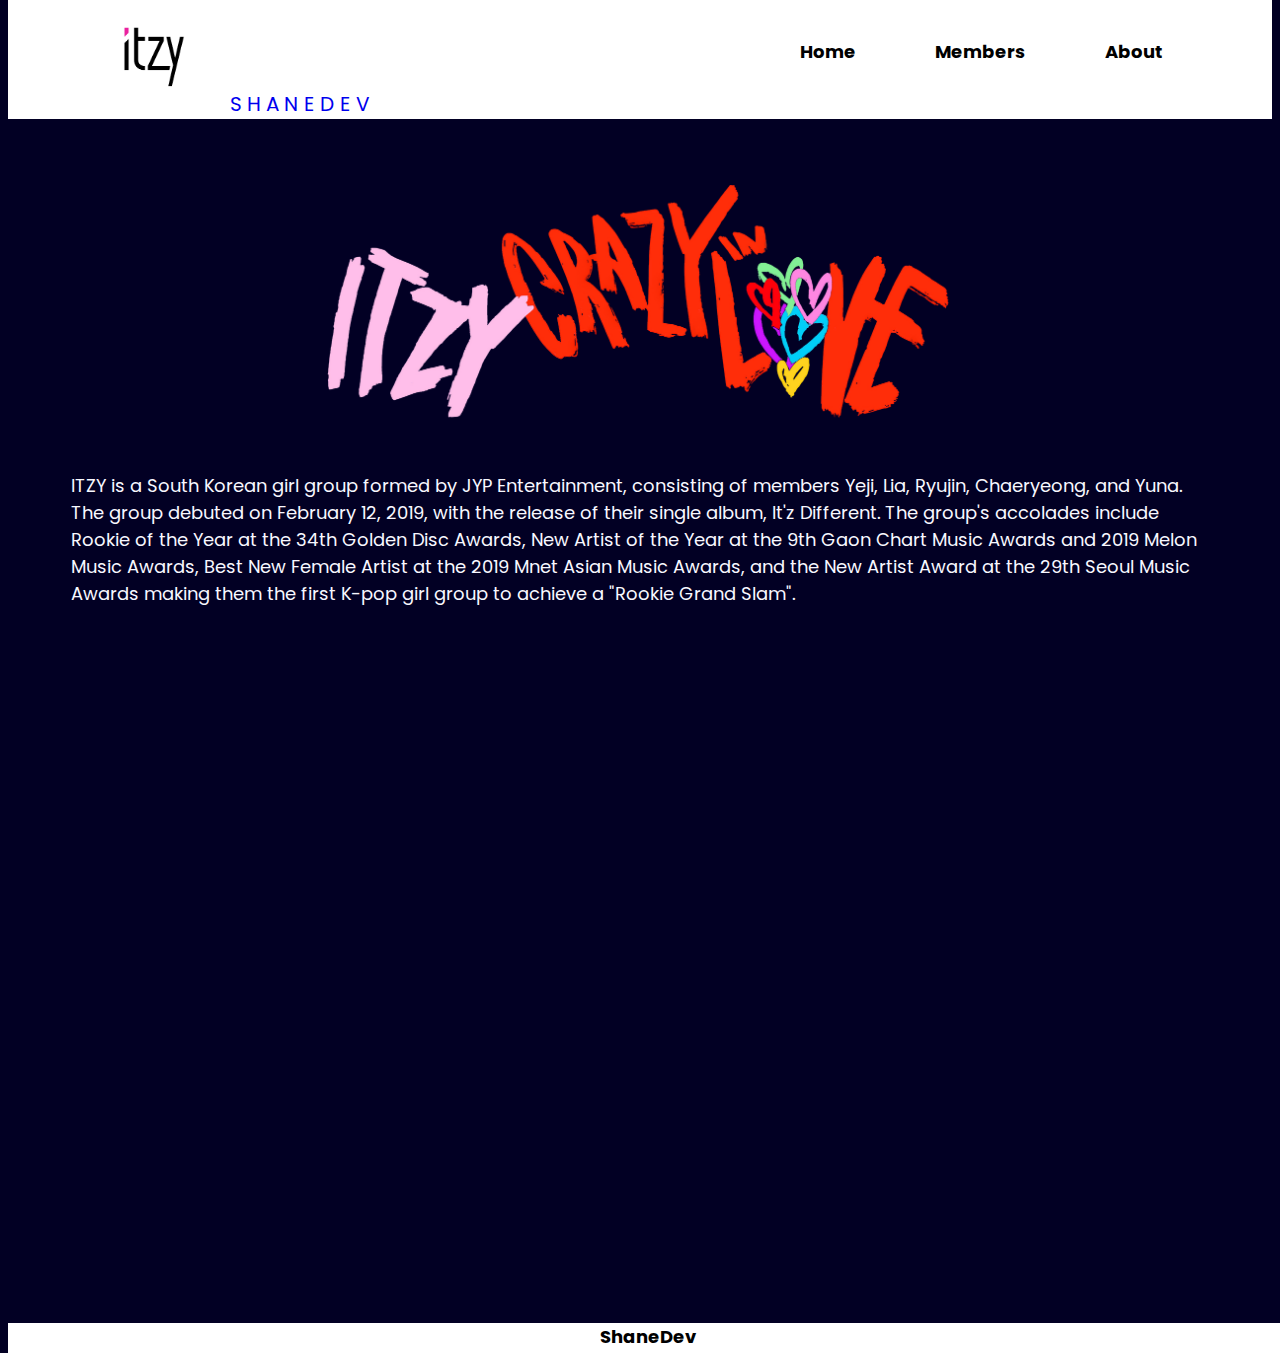
<file: index.html>
<!DOCTYPE html>
<html>
<head>
	<meta charset="utf-8">
	<meta name="viewport" content="width=device-width, initial-scale=1">
	<link rel="stylesheet" type="text/css" href="css/index.css">
	<link rel="stylesheet" type="text/css" href="css/nav.css">
	<link href="https://fonts.googleapis.com/css2?family=Poppins:wght@300&display=swap" rel="stylesheet">
	<link href="https://cdn.jsdelivr.net/npm/bootstrap@5.1.3/dist/css/bootstrap.min.css" rel="stylesheet" integrity="sha384-1BmE4kWBq78iYhFldvKuhfTAU6auU8tT94WrHftjDbrCEXSU1oBoqyl2QvZ6jIW3" crossorigin="anonymous">
	<script src="https://cdn.jsdelivr.net/npm/bootstrap@5.1.3/dist/js/bootstrap.bundle.min.js" integrity="sha384-ka7Sk0Gln4gmtz2MlQnikT1wXgYsOg+OMhuP+IlRH9sENBO0LRn5q+8nbTov4+1p" crossorigin="anonymous"></script>
	<link rel="shortcut icon" type="image/jpg" href="images/favi.png"/>
	<title>ITZY</title>
</head>

<body>

<nav>

		<div class="logo">

			<a href="index.html" style="text-decoration: none;"><img src="images/itzy.png">ShaneDev</a>
		</div>
		<ul class="nav-links">
			<li><a href="index.html">Home</a></li>
			<li><a href="members.html">Members</a></li>
			<li><a href="about.html">About</a></li>
		</ul>
		<div class="burger">
			<div class="line-1"></div>
			<div class="line-2"></div>
			<div class="line-3"></div>
		</div>
	</nav>

		<div class="frontp">
		<img src="images/krazy.png">
			</div>

	<div class="frontp2">
	<p>ITZY is a South Korean girl group formed by JYP Entertainment, consisting of members Yeji, Lia, Ryujin, Chaeryeong, and Yuna. The group debuted on February 12, 2019, with the release of their single album, It'z Different. The group's accolades include Rookie of the Year at the 34th Golden Disc Awards, New Artist of the Year at the 9th Gaon Chart Music Awards and 2019 Melon Music Awards, Best New Female Artist at the 2019 Mnet Asian Music Awards, and the New Artist Award at the 29th Seoul Music Awards making them the first K-pop girl group to achieve a "Rookie Grand Slam".</p>	
		</div>

	<iframe src="https://www.youtube.com/embed/MjCZfZfucEc" title="YouTube video player" frameborder="0" allow="accelerometer; autoplay; clipboard-write; encrypted-media; gyroscope; picture-in-picture" allowfullscreen></iframe>


		<footer>
			<p>ShaneDev</p>
		</footer>
		
	<script src="js/nav.js"></script>
</body>
</html>
</file>
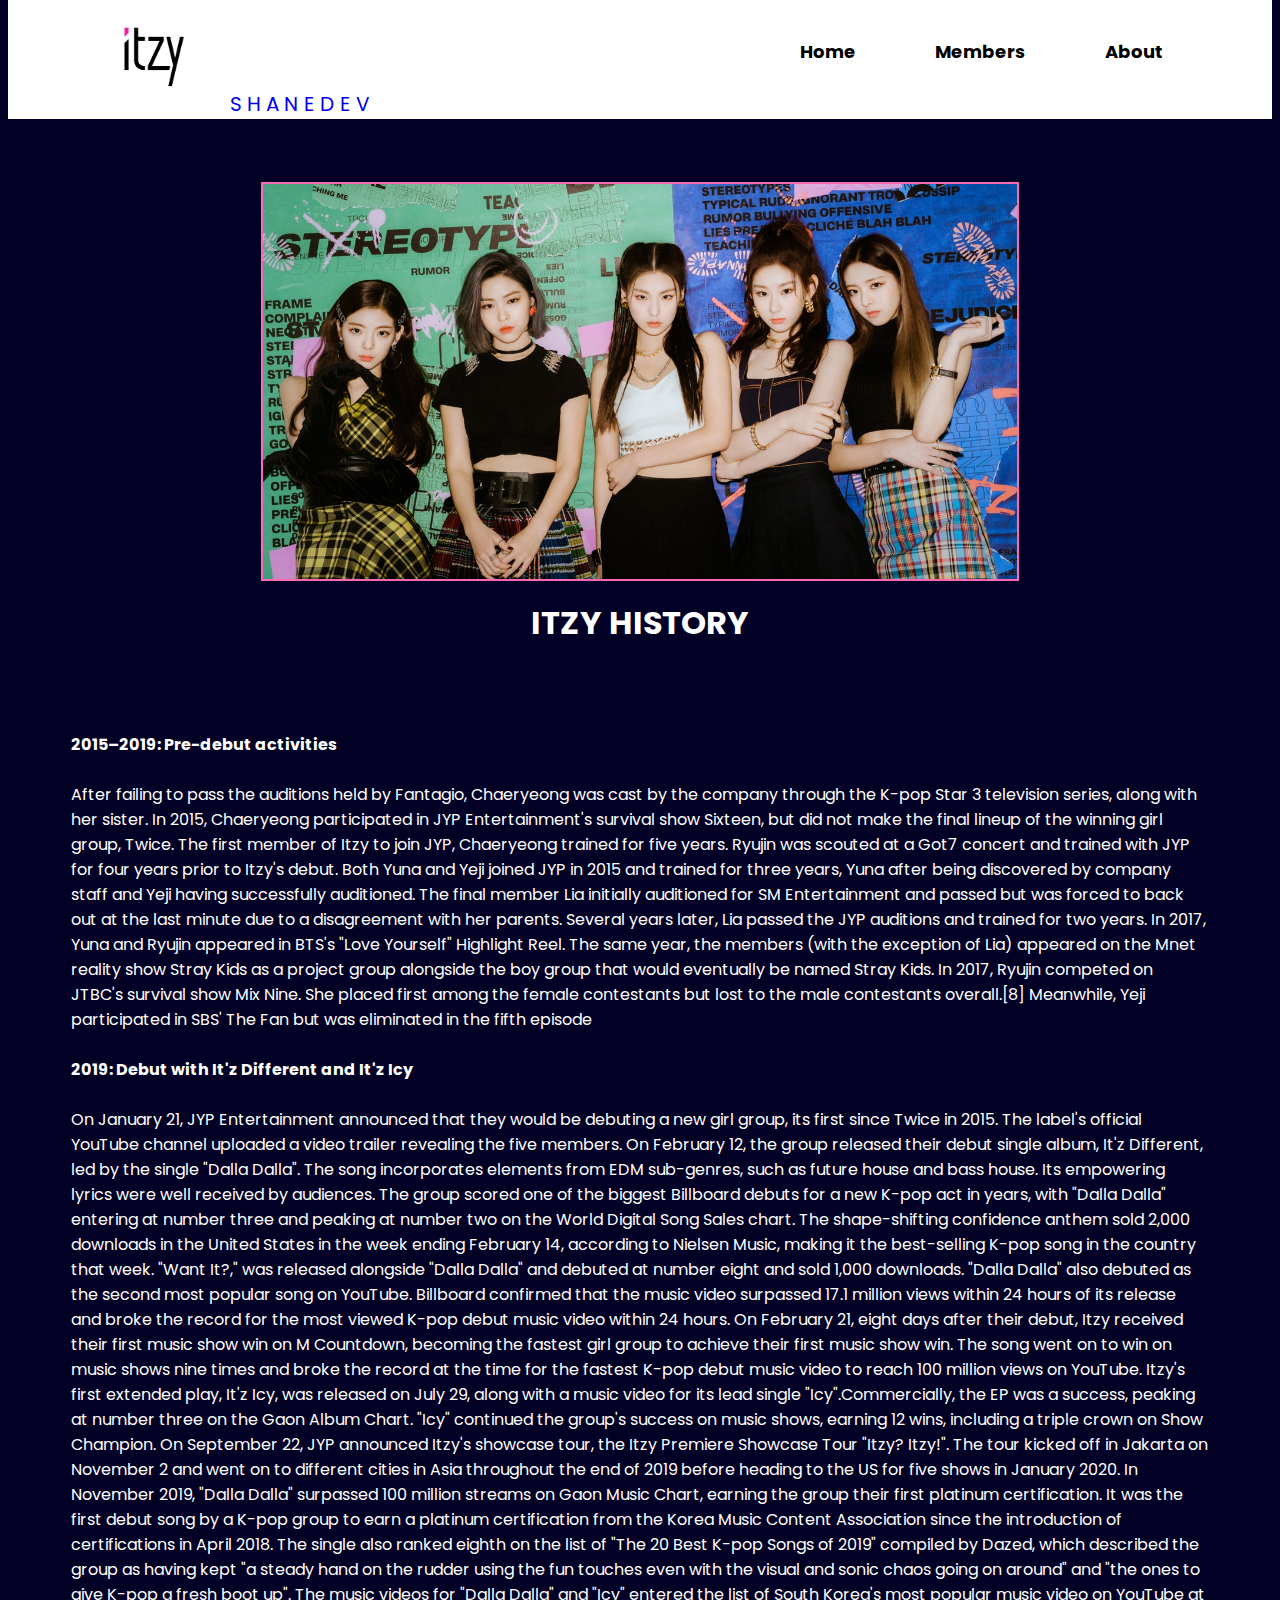
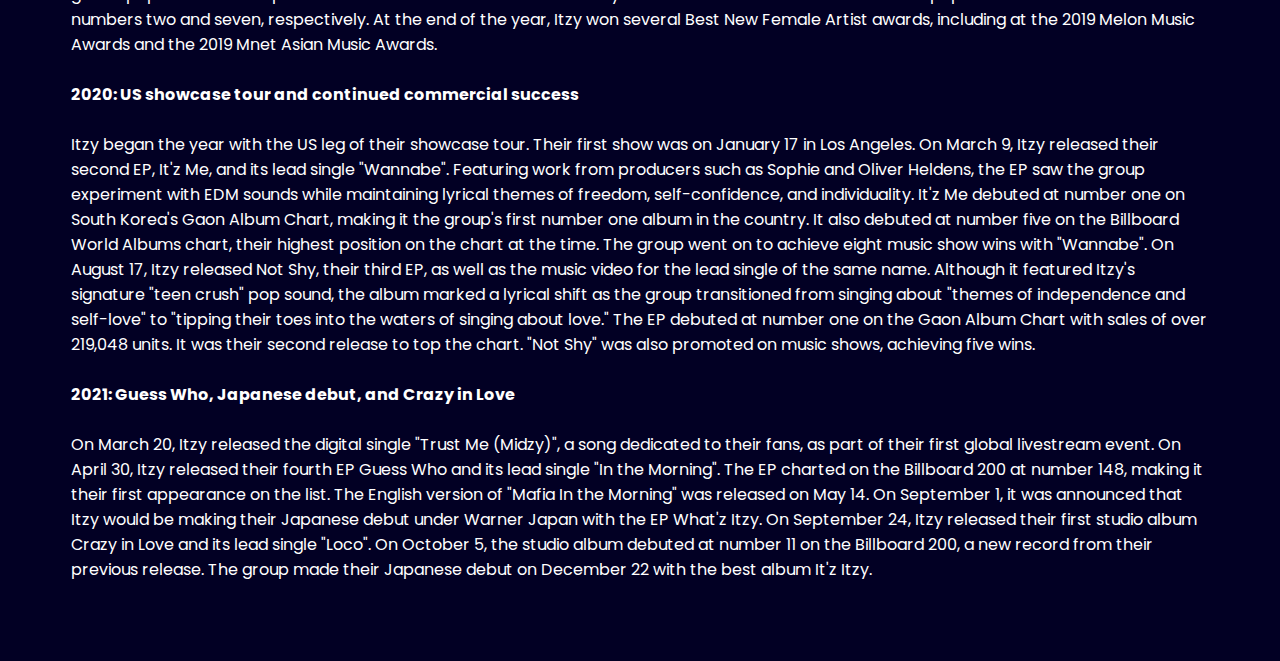
<file: about.html>
<!DOCTYPE html>
<html>
<head>
	<meta charset="utf-8">
	<meta name="viewport" content="width=device-width, initial-scale=1">
	<link rel="stylesheet" type="text/css" href="css/about.css">
	<link rel="stylesheet" type="text/css" href="css/nav.css">
	<link href="https://fonts.googleapis.com/css2?family=Poppins:wght@300&display=swap" rel="stylesheet">
	<link href="https://cdn.jsdelivr.net/npm/bootstrap@5.1.3/dist/css/bootstrap.min.css" rel="stylesheet" integrity="sha384-1BmE4kWBq78iYhFldvKuhfTAU6auU8tT94WrHftjDbrCEXSU1oBoqyl2QvZ6jIW3" crossorigin="anonymous">
	<script src="https://cdn.jsdelivr.net/npm/bootstrap@5.1.3/dist/js/bootstrap.bundle.min.js" integrity="sha384-ka7Sk0Gln4gmtz2MlQnikT1wXgYsOg+OMhuP+IlRH9sENBO0LRn5q+8nbTov4+1p" crossorigin="anonymous"></script>
	<link rel="shortcut icon" type="image/jpg" href="images/favi.png"/>
	<title>About</title>
</head>
<body>

<nav>
		<div class="logo">

			<a href="index.html" style="text-decoration: none;"><img src="images/itzy.png">ShaneDev</a>
		</div>
		<ul class="nav-links">
			<li><a href="index.html">Home</a></li>
			<li><a href="members.html">Members</a></li>
			<li><a href="about.html">About</a></li>
		</ul>
		<div class="burger">
			<div class="line-1"></div>
			<div class="line-2"></div>
			<div class="line-3"></div>
		</div>
	</nav>

	<div class="lastp">
	<img src="images/group.jpg"><br>
	<h1>ITZY HISTORY</h1>

	<p><strong>2015–2019: Pre-debut activities</strong><br><br>After failing to pass the auditions held by Fantagio, Chaeryeong was cast by the company through the K-pop Star 3 television series, along with her sister. In 2015, Chaeryeong participated in JYP Entertainment's survival show Sixteen, but did not make the final lineup of the winning girl group, Twice. The first member of Itzy to join JYP, Chaeryeong trained for five years. Ryujin was scouted at a Got7 concert and trained with JYP for four years prior to Itzy's debut. Both Yuna and Yeji joined JYP in 2015 and trained for three years, Yuna after being discovered by company staff and Yeji having successfully auditioned. The final member Lia initially auditioned for SM Entertainment and passed but was forced to back out at the last minute due to a disagreement with her parents. Several years later, Lia passed the JYP auditions and trained for two years.

	In 2017, Yuna and Ryujin appeared in BTS's "Love Yourself" Highlight Reel. The same year, the members (with the exception of Lia) appeared on the Mnet reality show Stray Kids as a project group alongside the boy group that would eventually be named Stray Kids.

	In 2017, Ryujin competed on JTBC's survival show Mix Nine. She placed first among the female contestants but lost to the male contestants overall.[8] Meanwhile, Yeji participated in SBS' The Fan but was eliminated in the fifth episode<br><br>

	<strong>2019: Debut with It'z Different and It'z Icy</strong><br><br>
	On January 21, JYP Entertainment announced that they would be debuting a new girl group, its first since Twice in 2015. The label's official YouTube channel uploaded a video trailer revealing the five members.

	On February 12, the group released their debut single album, It'z Different, led by the single "Dalla Dalla". The song incorporates elements from EDM sub-genres, such as future house and bass house. Its empowering lyrics were well received by audiences. The group scored one of the biggest Billboard debuts for a new K-pop act in years, with "Dalla Dalla" entering at number three and peaking at number two on the World Digital Song Sales chart. The shape-shifting confidence anthem sold 2,000 downloads in the United States in the week ending February 14, according to Nielsen Music, making it the best-selling K-pop song in the country that week. "Want It?," was released alongside "Dalla Dalla" and debuted at number eight and sold 1,000 downloads. "Dalla Dalla" also debuted as the second most popular song on YouTube.

	Billboard confirmed that the music video surpassed 17.1 million views within 24 hours of its release and broke the record for the most viewed K-pop debut music video within 24 hours. On February 21, eight days after their debut, Itzy received their first music show win on M Countdown, becoming the fastest girl group to achieve their first music show win. The song went on to win on music shows nine times and broke the record at the time for the fastest K-pop debut music video to reach 100 million views on YouTube.

	Itzy's first extended play, It'z Icy, was released on July 29, along with a music video for its lead single "Icy".Commercially, the EP was a success, peaking at number three on the Gaon Album Chart. "Icy" continued the group's success on music shows, earning 12 wins, including a triple crown on Show Champion. On September 22, JYP announced Itzy's showcase tour, the Itzy Premiere Showcase Tour "Itzy? Itzy!". The tour kicked off in Jakarta on November 2 and went on to different cities in Asia throughout the end of 2019 before heading to the US for five shows in January 2020.

	In November 2019, "Dalla Dalla" surpassed 100 million streams on Gaon Music Chart, earning the group their first platinum certification. It was the first debut song by a K-pop group to earn a platinum certification from the Korea Music Content Association since the introduction of certifications in April 2018. The single also ranked eighth on the list of "The 20 Best K-pop Songs of 2019" compiled by Dazed, which described the group as having kept "a steady hand on the rudder using the fun touches even with the visual and sonic chaos going on around" and "the ones to give K-pop a fresh boot up". The music videos for "Dalla Dalla" and "Icy" entered the list of South Korea's most popular music video on YouTube at numbers two and seven, respectively. At the end of the year, Itzy won several Best New Female Artist awards, including at the 2019 Melon Music Awards and the 2019 Mnet Asian Music Awards.<br><br>

	<strong>2020: US showcase tour and continued commercial success</strong><br><br>
	Itzy began the year with the US leg of their showcase tour. Their first show was on January 17 in Los Angeles.

	On March 9, Itzy released their second EP, It'z Me, and its lead single "Wannabe". Featuring work from producers such as Sophie and Oliver Heldens, the EP saw the group experiment with EDM sounds while maintaining lyrical themes of freedom, self-confidence, and individuality. It'z Me debuted at number one on South Korea's Gaon Album Chart, making it the group's first number one album in the country. It also debuted at number five on the Billboard World Albums chart, their highest position on the chart at the time. The group went on to achieve eight music show wins with "Wannabe".

	On August 17, Itzy released Not Shy, their third EP, as well as the music video for the lead single of the same name. Although it featured Itzy's signature "teen crush" pop sound, the album marked a lyrical shift as the group transitioned from singing about "themes of independence and self-love" to "tipping their toes into the waters of singing about love." The EP debuted at number one on the Gaon Album Chart with sales of over 219,048 units. It was their second release to top the chart. "Not Shy" was also promoted on music shows, achieving five wins.
	<br><br>

	<strong>2021: Guess Who, Japanese debut, and Crazy in Love</strong><br><br>
	On March 20, Itzy released the digital single "Trust Me (Midzy)", a song dedicated to their fans, as part of their first global livestream event.

	On April 30, Itzy released their fourth EP Guess Who and its lead single "In the Morning". The EP charted on the Billboard 200 at number 148, making it their first appearance on the list. The English version of "Mafia In the Morning" was released on May 14.

	On September 1, it was announced that Itzy would be making their Japanese debut under Warner Japan with the EP What'z Itzy.

	On September 24, Itzy released their first studio album Crazy in Love and its lead single "Loco". On October 5, the studio album debuted at number 11 on the Billboard 200, a new record from their previous release.

	The group made their Japanese debut on December 22 with the best album It'z Itzy.</p>
	</div>

	<script src="js/nav.js"></script>
</body>
</html>
</file>
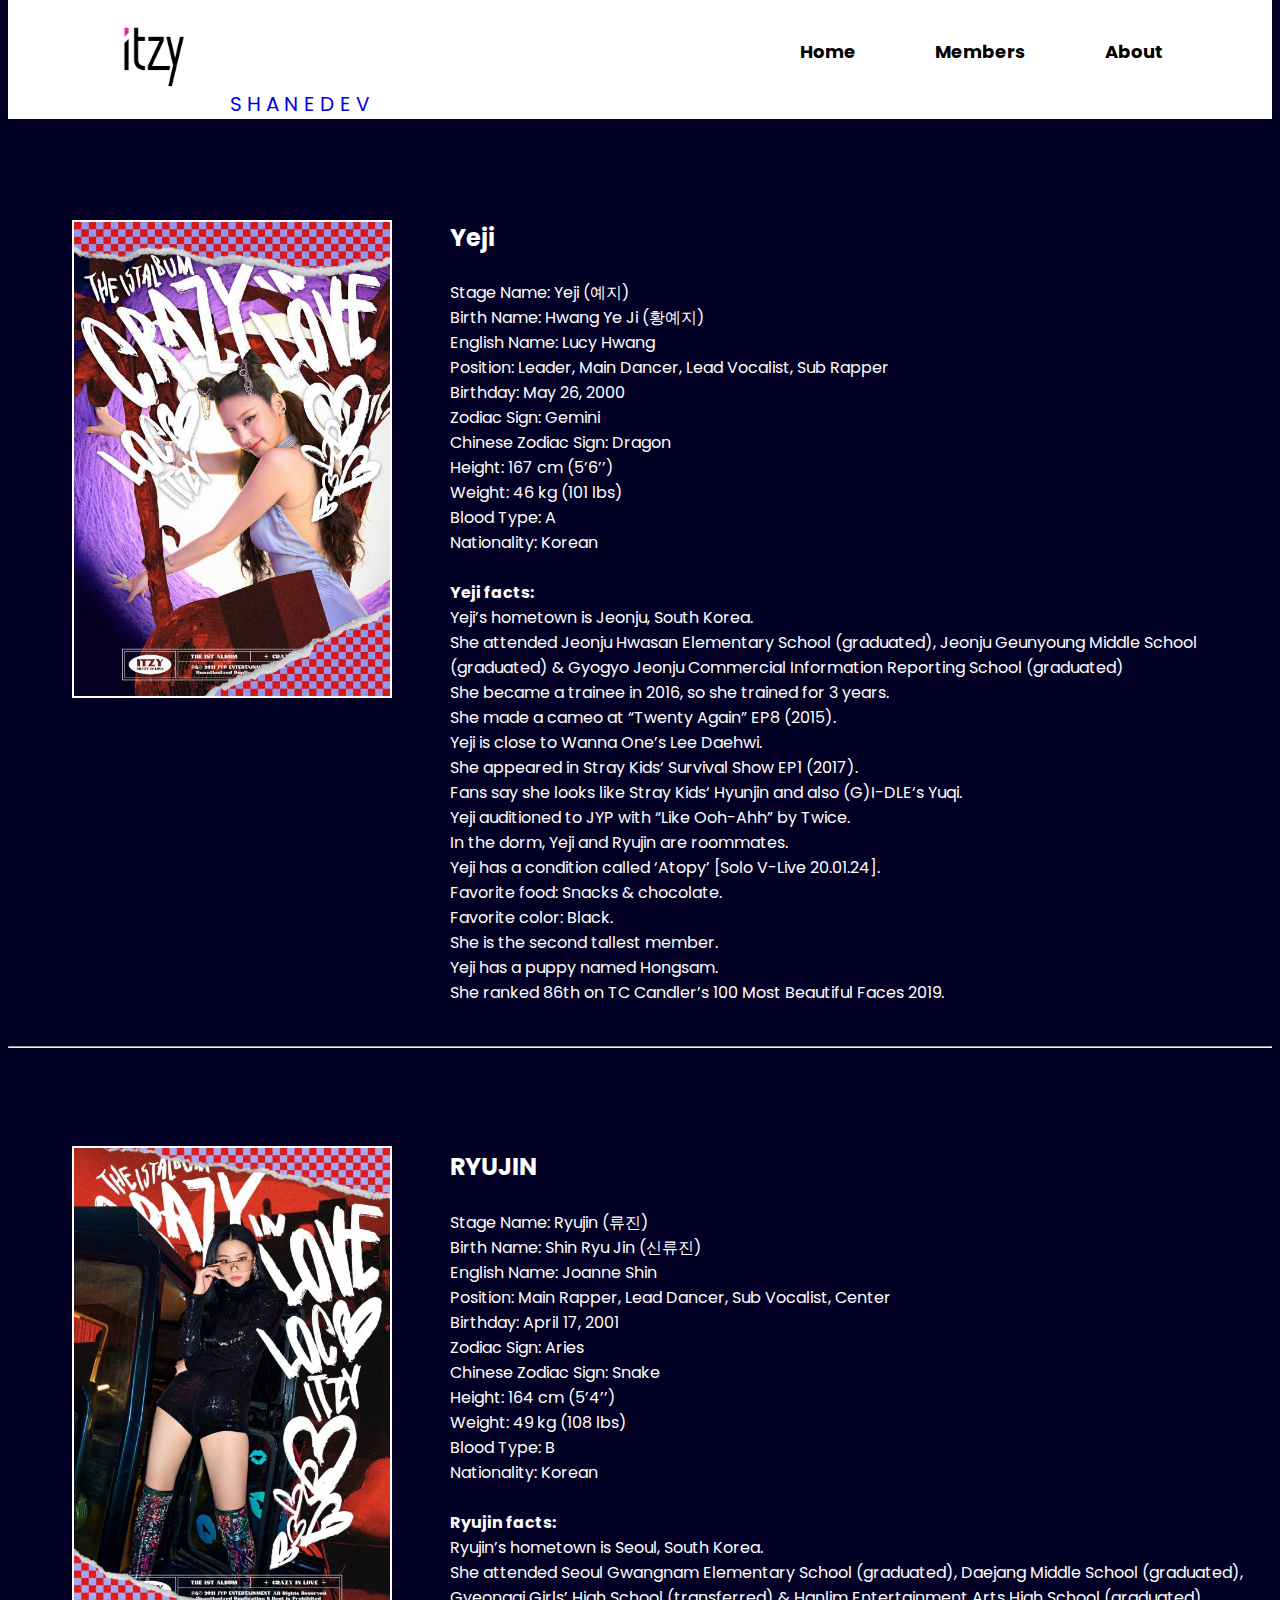
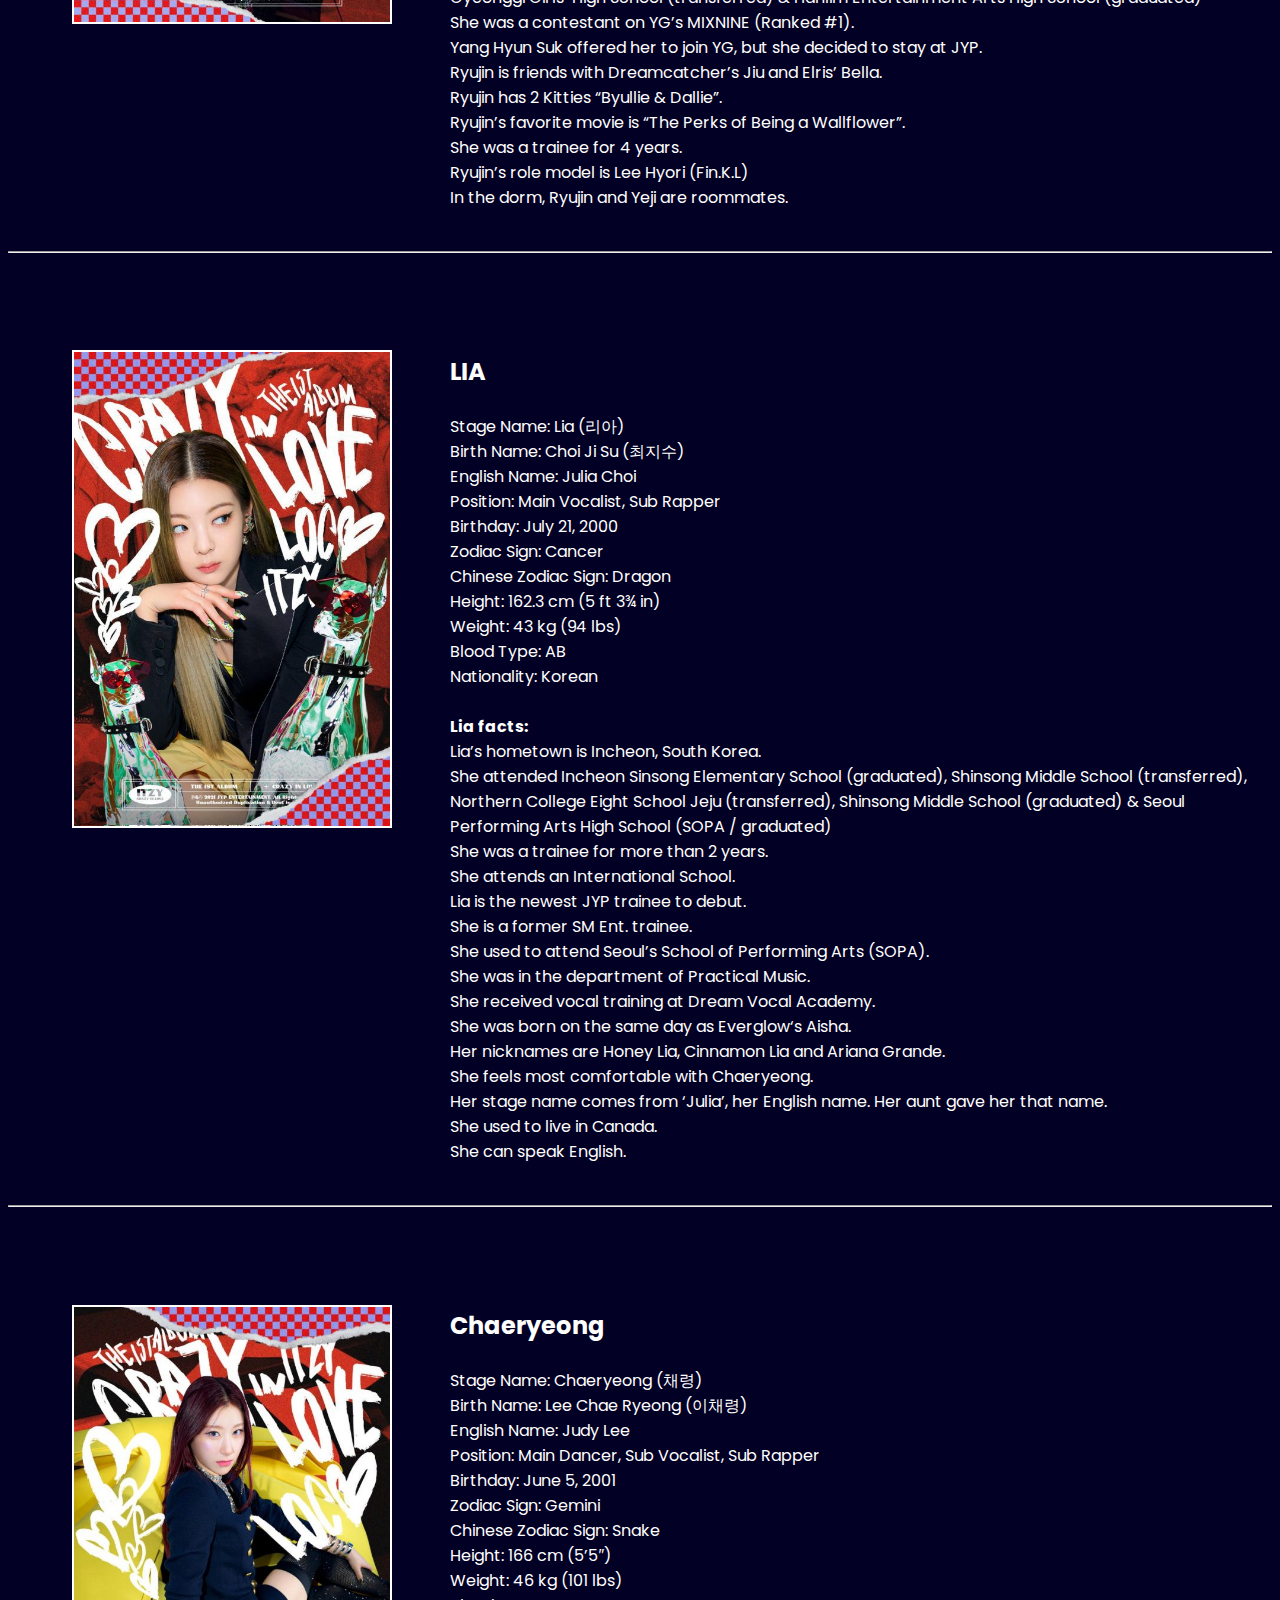
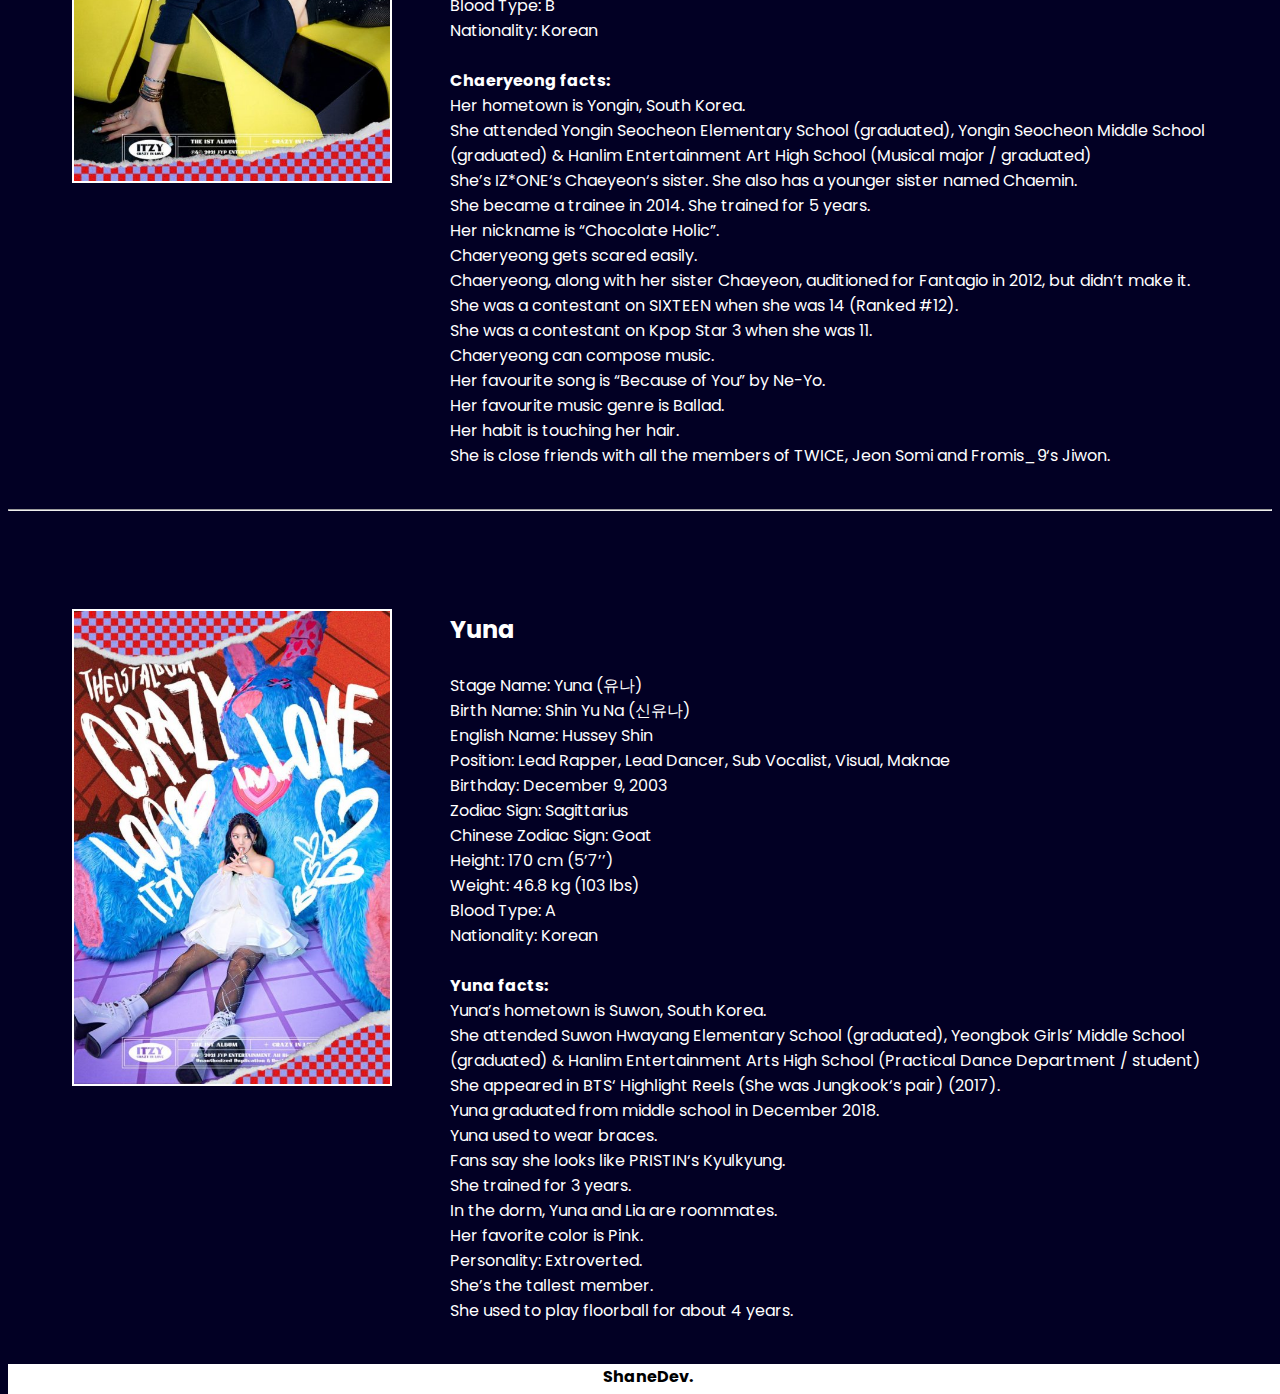
<file: members.html>
<!DOCTYPE html>
<html>
<head>
	<meta charset="utf-8">
	<meta name="viewport" content="width=device-width, initial-scale=1">
	<link rel="stylesheet" type="text/css" href="css/nav.css">
	<link rel="stylesheet" type="text/css" href="css/members.css">
	<link href="https://fonts.googleapis.com/css2?family=Poppins:wght@300&display=swap" rel="stylesheet">
	<link href="https://cdn.jsdelivr.net/npm/bootstrap@5.1.3/dist/css/bootstrap.min.css" rel="stylesheet" integrity="sha384-1BmE4kWBq78iYhFldvKuhfTAU6auU8tT94WrHftjDbrCEXSU1oBoqyl2QvZ6jIW3" crossorigin="anonymous">
	<script src="https://cdn.jsdelivr.net/npm/bootstrap@5.1.3/dist/js/bootstrap.bundle.min.js" integrity="sha384-ka7Sk0Gln4gmtz2MlQnikT1wXgYsOg+OMhuP+IlRH9sENBO0LRn5q+8nbTov4+1p" crossorigin="anonymous"></script>
	<link rel="shortcut icon" type="image/jpg" href="images/favi.png"/>
	<title>Members</title>
</head>
	<body>

<nav>
		<div class="logo">

			<a href="index.html" style="text-decoration: none;"><img src="images/itzy.png">ShaneDev</a>
		</div>
		<ul class="nav-links">
			<li><a href="index.html">Home</a></li>
			<li><a href="members.html">Members</a></li>
			<li><a href="about.html">About</a></li>
		</ul>
		<div class="burger">
			<div class="line-1"></div>
			<div class="line-2"></div>
			<div class="line-3"></div>
		</div>
	</nav>

	<div class="pic-1">

		<img src="images/yeji.jpg">

		<h2>Yeji</h2>
		<p> Stage Name: Yeji (예지)<br>
			Birth Name: Hwang Ye Ji (황예지)<br>
			English Name: Lucy Hwang<br>
			Position: Leader, Main Dancer, Lead Vocalist, Sub Rapper<br>
			Birthday: May 26, 2000<br>
			Zodiac Sign: Gemini<br>
			Chinese Zodiac Sign: Dragon<br>
			Height: 167 cm (5’6’’)<br>
			Weight: 46 kg (101 lbs)<br>
			Blood Type: A<br>
			Nationality: Korean<br><br>

		<strong>Yeji facts:</strong><br>
		Yeji’s hometown is Jeonju, South Korea.<br>
		She attended Jeonju Hwasan Elementary School (graduated), Jeonju Geunyoung Middle School (graduated) & Gyogyo Jeonju Commercial Information Reporting School (graduated)<br>
		She became a trainee in 2016, so she trained for 3 years.<br>
		She made a cameo at “Twenty Again” EP8 (2015).<br>
		Yeji is close to Wanna One’s Lee Daehwi.<br>
		She appeared in Stray Kids‘ Survival Show EP1 (2017).<br>
		Fans say she looks like Stray Kids‘ Hyunjin and also (G)I-DLE‘s Yuqi.<br>
		Yeji auditioned to JYP with “Like Ooh-Ahh” by Twice.<br>
		In the dorm, Yeji and Ryujin are roommates.<br>
		Yeji has a condition called ‘Atopy’ [Solo V-Live 20.01.24].<br>
		Favorite food: Snacks & chocolate.<br>
		Favorite color: Black.<br>
		She is the second tallest member.<br>
		Yeji has a puppy named Hongsam.<br>
		She ranked 86th on TC Candler’s 100 Most Beautiful Faces 2019.<br><br></p>
		<hr style="color: white;">


		<img src="images/ryujin.jpg" style="margin-top: 7%">
		<h2>RYUJIN</h2>
		<p>Stage Name: Ryujin (류진)<br>
		  Birth Name: Shin Ryu Jin (신류진)<br>
		  English Name: Joanne Shin<br>
		  Position: Main Rapper, Lead Dancer, Sub Vocalist, Center<br>
		  Birthday: April 17, 2001<br>
		  Zodiac Sign: Aries<br>
		  Chinese Zodiac Sign: Snake<br>
		  Height: 164 cm (5’4’’)<br>
		  Weight: 49 kg (108 lbs)<br>
		  Blood Type: B<br>
		  Nationality: Korean<br><br>

		<strong>Ryujin facts:</strong><br>
		Ryujin’s hometown is Seoul, South Korea.<br>
		She attended Seoul Gwangnam Elementary School (graduated), Daejang Middle School (graduated), Gyeonggi Girls’ High School (transferred) & Hanlim Entertainment Arts High School (graduated)<br>
		She was a contestant on YG’s MIXNINE (Ranked #1).<br>
		Yang Hyun Suk offered her to join YG, but she decided to stay at JYP.<br>
		Ryujin is friends with Dreamcatcher’s Jiu and Elris’ Bella.<br>
		Ryujin has 2 Kitties “Byullie & Dallie”.<br>
		Ryujin’s favorite movie is “The Perks of Being a Wallflower”.<br>
		She was a trainee for 4 years.<br>
		Ryujin’s role model is Lee Hyori (Fin.K.L)<br>
		In the dorm, Ryujin and Yeji are roommates.<br><br></p>
		<hr style="color: white;">

		<img src="images/lia.jpg" style="margin-top: 7%;">

		<h2>LIA</h2>
		<p>Stage Name: Lia (리아)<br>
		   Birth Name: Choi Ji Su (최지수)<br>
		   English Name: Julia Choi<br>
		   Position: Main Vocalist, Sub Rapper<br>
		   Birthday: July 21, 2000<br>
		   Zodiac Sign: Cancer<br>
		   Chinese Zodiac Sign: Dragon<br>
		   Height: 162.3 cm (5 ft 3¾ in)<br>
		   Weight: 43 kg (94 lbs)<br>
		   Blood Type: AB<br>
		   Nationality: Korean<br><br>

		<strong>Lia facts:</strong><br>
		Lia’s hometown is Incheon, South Korea.<br>
		She attended Incheon Sinsong Elementary School (graduated), Shinsong Middle School (transferred), Northern College Eight School Jeju (transferred), Shinsong Middle School (graduated) & Seoul Performing Arts High School (SOPA / graduated)<br>
		She was a trainee for more than 2 years.<br>
		She attends an International School.<br>
		Lia is the newest JYP trainee to debut.<br>
		She is a former SM Ent. trainee.<br>
		She used to attend Seoul’s School of Performing Arts (SOPA).<br> She was in the department of Practical Music.<br>
		She received vocal training at Dream Vocal Academy.<br>
		She was born on the same day as Everglow‘s Aisha.<br>
		Her nicknames are Honey Lia, Cinnamon Lia and Ariana Grande.<br>
		She feels most comfortable with Chaeryeong.<br>
		Her stage name comes from ‘Julia’, her English name. Her aunt gave her that name.<br>
		She used to live in Canada.<br>
		She can speak English.<br><br></p>
		<hr style="color: white;">

		<img src="images/chaeryeong.jpg" style="margin-top: 7%;">

		<h2>Chaeryeong</h2>
		<p>Stage Name: Chaeryeong (채령)<br>
		   Birth Name: Lee Chae Ryeong (이채령)<br>
		   English Name: Judy Lee<br>
		   Position: Main Dancer, Sub Vocalist, Sub Rapper<br>
		   Birthday: June 5, 2001<br>
		   Zodiac Sign: Gemini<br>
		   Chinese Zodiac Sign: Snake<br>
		   Height: 166 cm (5’5″)<br>
		   Weight: 46 kg (101 lbs)<br>
		   Blood Type: B<br>
		   Nationality: Korean<br><br>

		<strong>Chaeryeong facts:</strong><br>
		Her hometown is Yongin, South Korea.<br>
		She attended Yongin Seocheon Elementary School (graduated), Yongin Seocheon Middle School (graduated) & Hanlim Entertainment Art High School (Musical major / graduated)<br>
		She’s IZ*ONE‘s Chaeyeon‘s sister. She also has a younger sister named Chaemin.<br>
		She became a trainee in 2014. She trained for 5 years.<br>
		Her nickname is “Chocolate Holic”.<br>
		Chaeryeong gets scared easily.<br>
		Chaeryeong, along with her sister Chaeyeon, auditioned for Fantagio in 2012, but didn’t make it.<br>
		She was a contestant on SIXTEEN when she was 14 (Ranked #12).<br>
		She was a contestant on Kpop Star 3 when she was 11.<br>
		Chaeryeong can compose music.<br>
		Her favourite song is “Because of You” by Ne-Yo.<br>
		Her favourite music genre is Ballad.<br>
		Her habit is touching her hair.<br>
		She is close friends with all the members of TWICE, Jeon Somi and Fromis_9‘s Jiwon.<br><br></p>
		<hr style="color: white;">


		<img src="images/yuna.jpg" style="margin-top: 7%;">

		<h2>Yuna</h2>
		<p> Stage Name: Yuna (유나)<br>
			Birth Name: Shin Yu Na (신유나)<br>
			English Name: Hussey Shin<br>
			Position: Lead Rapper, Lead Dancer, Sub Vocalist, Visual, Maknae<br>
			Birthday: December 9, 2003<br>
			Zodiac Sign: Sagittarius<br>
			Chinese Zodiac Sign: Goat<br>
			Height: 170 cm (5’7’’)<br>
			Weight: 46.8 kg (103 lbs)<br>
			Blood Type: A<br>
			Nationality: Korean<br><br>

		<strong>Yuna facts:</strong><br>
			Yuna’s hometown is Suwon, South Korea.<br>
			She attended Suwon Hwayang Elementary School (graduated), Yeongbok Girls’ Middle School (graduated) & Hanlim Entertainment Arts High School (Practical Dance Department / student)<br>
			She appeared in BTS‘ Highlight Reels (She was Jungkook‘s pair) (2017).<br>
			Yuna graduated from middle school in December 2018.<br>
			Yuna used to wear braces.<br>
			Fans say she looks like PRISTIN‘s Kyulkyung.<br>
			She trained for 3 years.<br>
			In the dorm, Yuna and Lia are roommates.<br>
			Her favorite color is Pink.<br>
			Personality: Extroverted.<br>
			She’s the tallest member.<br>
			She used to play floorball for about 4 years.<br><br></p>
			
	</div>

		

		<footer>
			<p>ShaneDev.</p>
		</footer>

		<script src="js/nav.js"></script>


	</body>
</html>
</file>
<file: css/index.css>
body{
	background: linear-gradient(90deg, rgba(2,0,36,1) 100%, rgba(121,9,28,1) 100%, rgba(13,26,52,1) 100%);
	overflow-x: hidden;
  background-size: cover;
	color: white;
}

.intro{
	position: relative;
	text-align: center;
	margin-top: 30%;
}

.frontp img{
	display: block;
	margin: 0 auto;
	margin-top: 5%;
	width: 50%;
}

.frontp2{
	color: ghostwhite;
	font-family: 'Poppins', sans-serif;
	margin-left: 5%;
	margin-right: 5%;
	margin-bottom: 3%;
}

p{
	font-size: 18px;
}

iframe{
	width: 70%;
	height: 615px;
	display: block;
	margin: 0 auto;
	margin-bottom: 5%;
}

footer{
  width: 100%;
  font-family: 'Poppins', sans-serif;
  text-align: center;
  position: absolute;
  background: white;
  height: 30px;
  font-weight: bold;
  color: black;
}
</file>
<file: css/nav.css>
*{
	margin-top: 0px;
	padding: 0px;
	box-sizing: border-box;
}

nav{
	display: flex;
	justify-content: space-around;
	align-items: center;
	min-height: 10vh;
	background-color: white;
	font-family: 'Poppins', sans-serif;
}

.logo{
	margin-top: 2px;
	color: darkred;
	text-transform: uppercase;
	letter-spacing: 5px;
	font-size: 20px;
}
.logo img{
	width: 28%;
}

.nav-links{
	display: flex;
	justify-content: space-around;
	width: 35%;
}
.nav-links li{
	list-style: none;
}
.nav-links a{
	color: black;
	text-decoration: none;
	font-weight: bold;
	font-size: 18px;
}

.burger{
	display: none;
	cursor: pointer;
}

.burger div{ 
	width: 25px;
	height: 4px;
	background-color: black;
	margin: 5px;
	transition: all 0.3s ease;
}

@media screen and (max-width: 1024px){
	.nav-links{
		width: 60%;
	}
}

@media screen and (max-width:768px){
	body{
		overflow-x: hidden;
	}

	.nav-links{
		position: absolute;
		right: 0px;
		height: 92vh;
		top: 8vh;
		background-color: white;
		display: flex;
		flex-direction: column;
		align-items: center;
		width: 50%;
		transform: translate(100%);
		transition: transform 0.5s ease-in;
	}

	.nav-links li{
		opacity: 0;
	}
	.burger{
		display: block;
	}
}

.nav-active{
	transform: translateX(0%);
}

@keyframes navLinkFade{
	from{
		opacity: 0;
		transform: translateX(50px);
	}
	to{
		opacity: 1;
		transform: translateX(0px);
	}
}

.toggle .line-1{
	transform: rotate(-45deg) translate(-5px,6px);
}

.toggle .line-2{
	opacity: 0;
}

.toggle .line-3{
	transform: rotate(45deg) translate(-5px,-6px);
}
</file>
<file: css/about.css>
body{
  background: linear-gradient(90deg, rgba(2,0,36,1) 100%, rgba(121,9,28,1) 100%, rgba(13,26,52,1) 100%);
  overflow-x: hidden;
  background-size: cover;
}

.lastp p{
  font-family: 'Poppins', sans-serif;
  color: white;
  padding: 5%;
}

h1{
  text-align: center;
  font-family: 'Poppins', sans-serif;
  color: white;
}

.lastp img{
  display: block;
  margin: 0px auto;
  width: 60%;
  margin-top: 5%;
  border: 2px solid hotpink;
}
</file>
<file: css/members.css>
body{
	background: linear-gradient(90deg, rgba(2,0,36,1) 100%, rgba(121,9,28,1) 100%, rgba(13,26,52,1) 100%);
	overflow-x: hidden;
  	background-size: cover;
	color: white;
}

.pic-1 img{
	border: 2px solid white;
	margin-bottom: 50px;
	margin-left: 5%;
	width: 25%;
	position: absolute;
	
}

.pic-1 h2{
	font-family: 'Poppins', sans-serif;
	color: white;
	margin-left: 35%;
	margin-top: 8%;
}

.pic-1 p{
	font-family: 'Poppins', sans-serif;
	color: white;
	margin-left: 35%;
	margin-top: 2%;
	
}

footer{
  width: 100%;
  font-family: 'Poppins', sans-serif;
  text-align: center;
  position: absolute;
  background: white;
  height: 30px;
  font-weight: bold;
  color: black;
}
</file>
